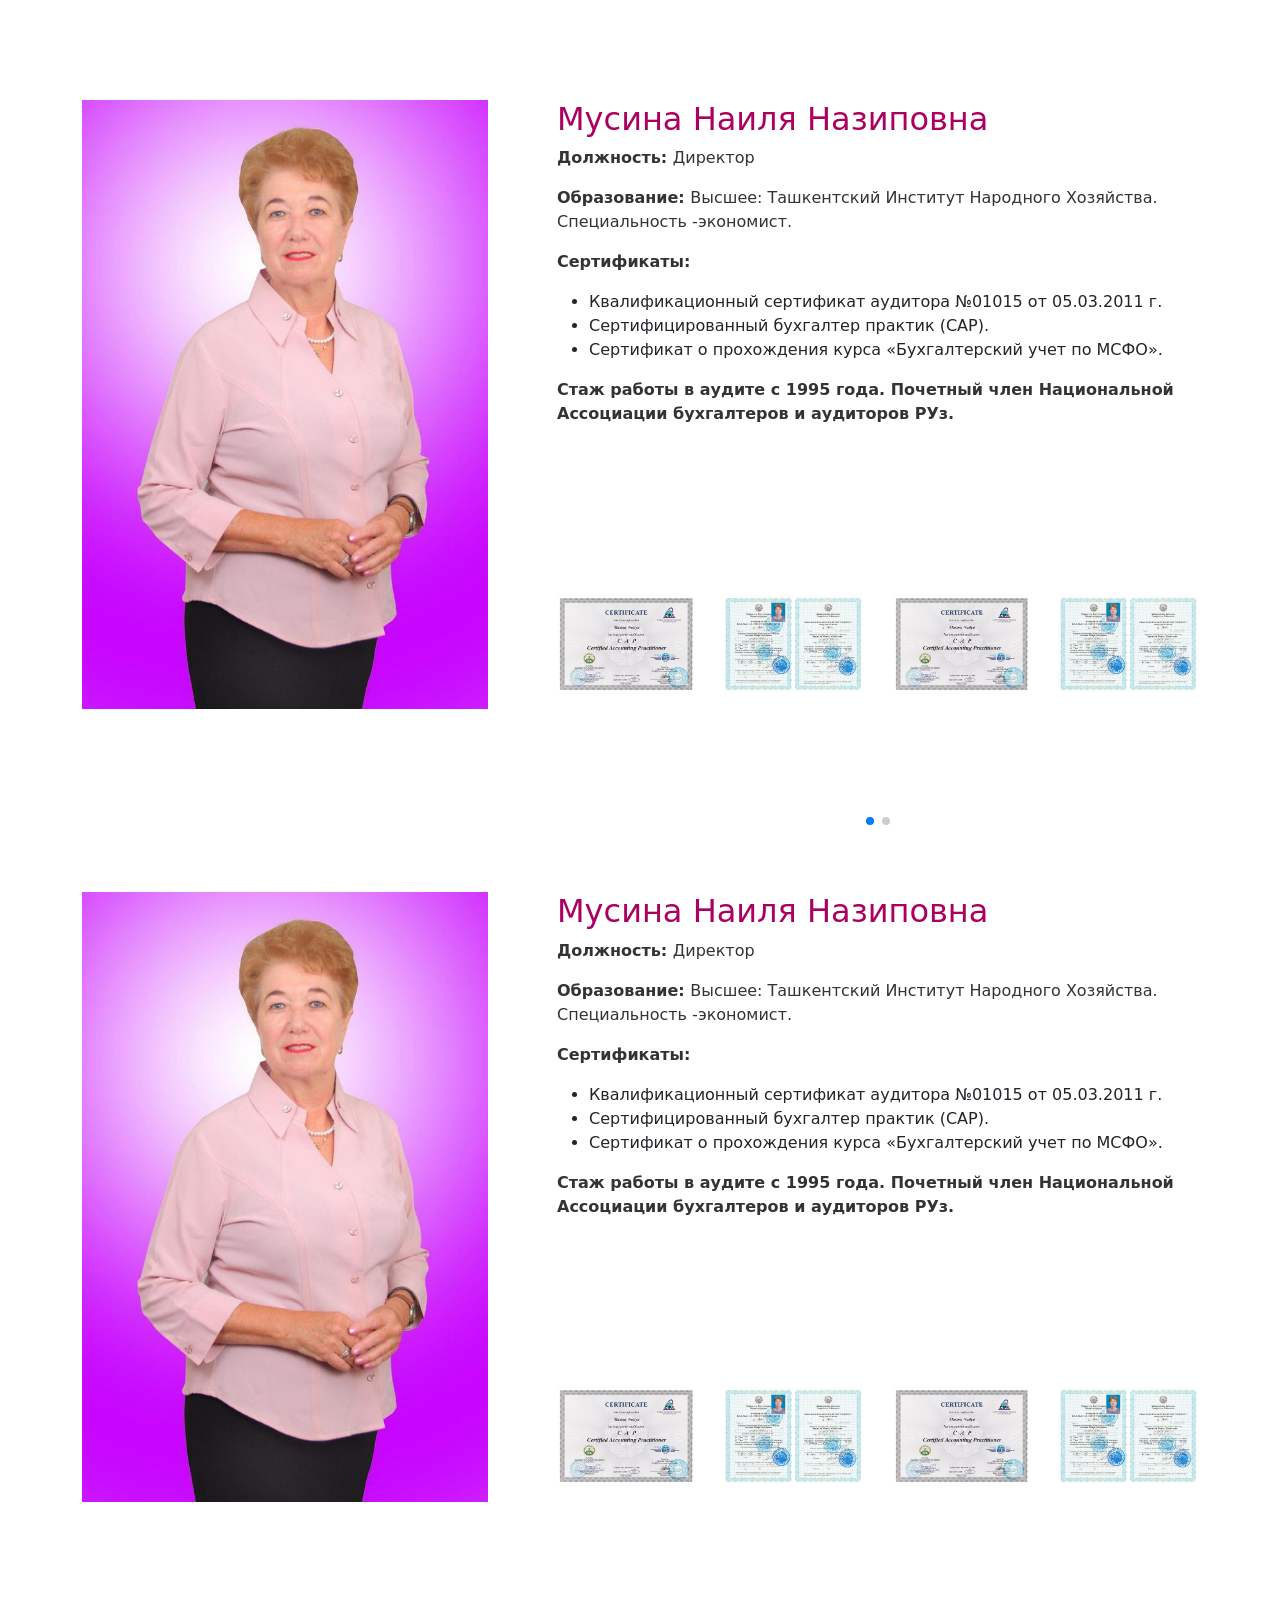
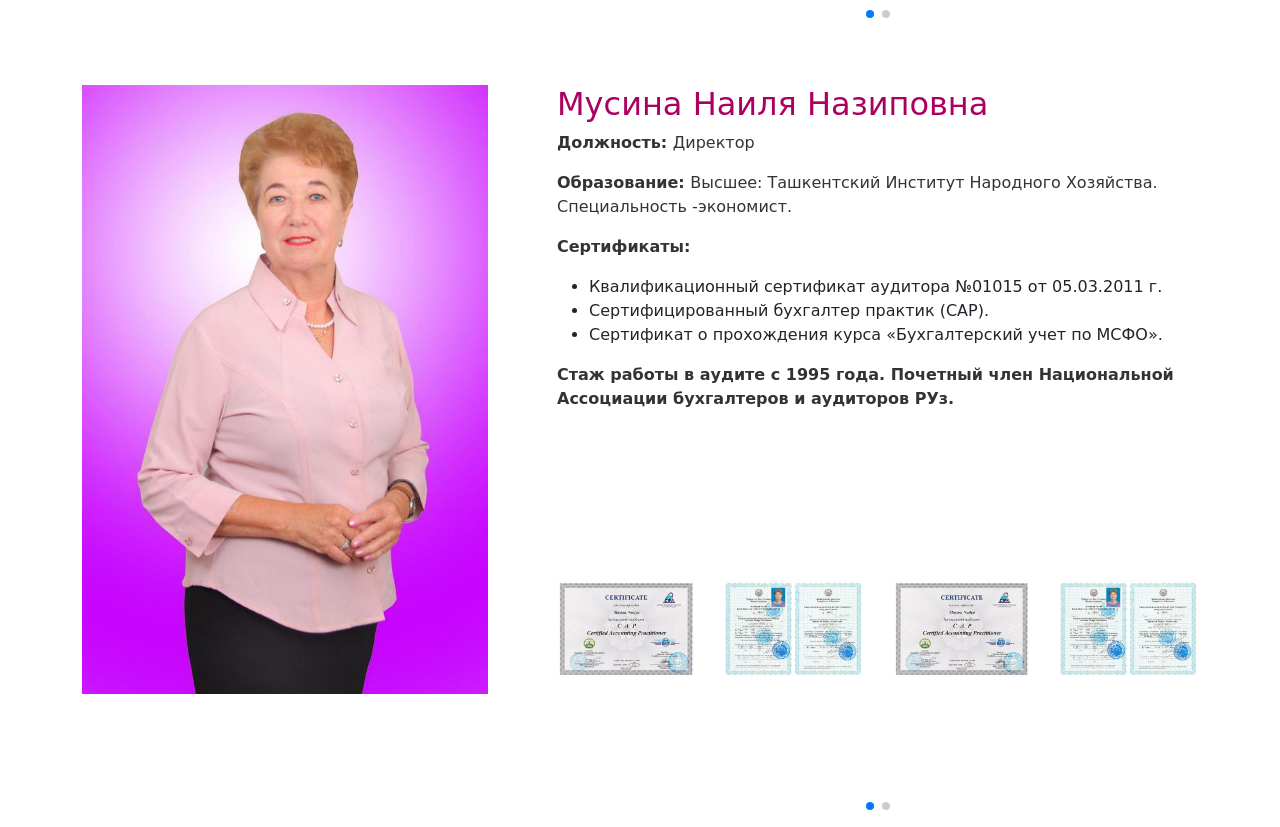
<file: about2.html>
<!DOCTYPE html>
<html lang="en">

<head>
    <meta charset="UTF-8">
    <meta name="viewport" content="width=device-width, initial-scale=1.0">
    <link rel="stylesheet" href="assets/css/bootstrap.min.css">
    <link rel="stylesheet" href="assets/css/aos.css">
    <link rel="stylesheet" href="assets/css/all.min.css">
    <link rel="stylesheet" href="assets/css/lightcase.css">
    <link rel="stylesheet" href="assets/css/swiper-bundle.min.css">

    <link rel="stylesheet" href="https://cdn.jsdelivr.net/npm/@fancyapps/ui@4/dist/fancybox.css" />

    <title>Document</title>
    <style>
        .about-main {
            margin-top: 100px;
            min-height: 1000px;
        }

        .about-main .row {
            height: 80%;
            margin-bottom: 50px;
        }

        .about-main .row>div,
        .about-main .row>div>img {
            height: 100%;
        }

        .about-main .row>div>img {
            width: 90%;
            object-fit: cover;
            object-position: top;
        }

        .about-main .about-content h2 {
            color: #AC0060;
        }

        .about-main .about-content p {
            color: #333;
            font-weight: bold;
        }

        .about-main .about-content p span {
            font-weight: normal;
        }

        html,
        .swiper {
            width: 100%;
            height: 400px;
        }

        .swiper-slide {
            text-align: center;
            font-size: 18px;
            background: #fff;
            display: flex;
            justify-content: center;
            align-items: center;
        }

        .swiper-slide img {
            display: block;
            width: 100%;
            height: 100%;
            object-fit: contain;
        }

        @media screen and (max-width: 992px) {
            .swiper {
                width: 200%;
                margin-left: -88%;
            }

            .about-main .row img{
                width: 100% !important;
            }
        }

        @media screen and (max-width: 768px) {
            .swiper {
                width: 100%;
                margin-left: 0;
            }
        }
    </style>
</head>

<body>
    <section class="about-main">
        <div class="container">
            <div class="row">
                <div class="col-md-5 col-sm-12">
                    <img src="/assets/images/image.png" alt="image audit varn">
                </div>
                <div class="col-md-7 col-sm-12 about-content">
                    <h2>Мусина Наиля Назиповна</h2>
                    <p>Должность: <span>Директор</span></p>
                    <p>Образование: <span>Высшее: Ташкентский
                            Институт Народного Хозяйства.
                            Специальность -экономист.
                        </span></p>
                    <p>Сертификаты:</p>
                    <ul>
                        <li>Квалификационный сертификат аудитора №01015 от 05.03.2011 г.</li>
                        <li>Сертифицированный бухгалтер практик (САР).</li>
                        <li>Сертификат о прохождения курса «Бухгалтерский учет по МСФО».</li>
                    </ul>
                    <p>Стаж работы в аудите с 1995 года.
                        Почетный член Национальной Ассоциации бухгалтеров и аудиторов РУз.</p>
                    <div class="swiper mySwiper">
                        <div class="swiper-wrapper">
                            <div class="swiper-slide">
                                <a href="./assets/images/sf.png" data-fancybox="gallery"><img src="./assets/images/sf.png" alt=""></a>
                            </div>
                            <div class="swiper-slide">
                                <a href="./assets/images/sf2.png" data-fancybox="gallery"><img src="./assets/images/sf2.png" alt=""></a>
                            </div>
                            <div class="swiper-slide">
                                <a href="./assets/images/sf2.png" data-fancybox="gallery"><img src="./assets/images/sf.png" alt=""></a>
                            </div>
                            <div class="swiper-slide">
                                <a href="./assets/images/sf2.png" data-fancybox="gallery"><img src="./assets/images/sf2.png" alt=""></a>
                            </div>
                            <div class="swiper-slide">
                                <a href="./assets/images/sf2.png" data-fancybox="gallery"><img src="./assets/images/sf.png" alt=""></a>
                            </div>
                        </div>
                        <div class="swiper-pagination"></div>
                    </div>
                </div>
            </div>
            <div class="row">
                <div class="col-md-5 col-sm-12">
                    <img src="/assets/images/image.png" alt="image audit varn">
                </div>
                <div class="col-md-7 col-sm-12 about-content">
                    <h2>Мусина Наиля Назиповна</h2>
                    <p>Должность: <span>Директор</span></p>
                    <p>Образование: <span>Высшее: Ташкентский
                            Институт Народного Хозяйства.
                            Специальность -экономист.
                        </span></p>
                    <p>Сертификаты:</p>
                    <ul>
                        <li>Квалификационный сертификат аудитора №01015 от 05.03.2011 г.</li>
                        <li>Сертифицированный бухгалтер практик (САР).</li>
                        <li>Сертификат о прохождения курса «Бухгалтерский учет по МСФО».</li>
                    </ul>
                    <p>Стаж работы в аудите с 1995 года.
                        Почетный член Национальной Ассоциации бухгалтеров и аудиторов РУз.</p>
                    <div class="swiper mySwiper">
                        <div class="swiper-wrapper">
                            <div class="swiper-slide">
                                <a href="./assets/images/sf.png" data-fancybox="gallery"><img src="./assets/images/sf.png"
                                        alt=""></a>
                            </div>
                            <div class="swiper-slide">
                                <a href="./assets/images/sf2.png" data-fancybox="gallery"><img src="./assets/images/sf2.png"
                                        alt=""></a>
                            </div>
                            <div class="swiper-slide">
                                <a href="./assets/images/sf2.png" data-fancybox="gallery"><img src="./assets/images/sf.png"
                                        alt=""></a>
                            </div>
                            <div class="swiper-slide">
                                <a href="./assets/images/sf2.png" data-fancybox="gallery"><img src="./assets/images/sf2.png"
                                        alt=""></a>
                            </div>
                            <div class="swiper-slide">
                                <a href="./assets/images/sf2.png" data-fancybox="gallery"><img src="./assets/images/sf.png"
                                        alt=""></a>
                            </div>
                        </div>
                        <div class="swiper-pagination"></div>
                    </div>
                </div>
            </div>
            <div class="row">
                <div class="col-md-5 col-sm-12">
                    <img src="/assets/images/image.png" alt="image audit varn">
                </div>
                <div class="col-md-7 col-sm-12 about-content">
                    <h2>Мусина Наиля Назиповна</h2>
                    <p>Должность: <span>Директор</span></p>
                    <p>Образование: <span>Высшее: Ташкентский
                            Институт Народного Хозяйства.
                            Специальность -экономист.
                        </span></p>
                    <p>Сертификаты:</p>
                    <ul>
                        <li>Квалификационный сертификат аудитора №01015 от 05.03.2011 г.</li>
                        <li>Сертифицированный бухгалтер практик (САР).</li>
                        <li>Сертификат о прохождения курса «Бухгалтерский учет по МСФО».</li>
                    </ul>
                    <p>Стаж работы в аудите с 1995 года.
                        Почетный член Национальной Ассоциации бухгалтеров и аудиторов РУз.</p>
                    <div class="swiper mySwiper">
                        <div class="swiper-wrapper">
                            <div class="swiper-slide">
                                <a href="./assets/images/sf.png" data-fancybox="gallery"><img src="./assets/images/sf.png"
                                        alt=""></a>
                            </div>
                            <div class="swiper-slide">
                                <a href="./assets/images/sf2.png" data-fancybox="gallery"><img src="./assets/images/sf2.png"
                                        alt=""></a>
                            </div>
                            <div class="swiper-slide">
                                <a href="./assets/images/sf2.png" data-fancybox="gallery"><img src="./assets/images/sf.png"
                                        alt=""></a>
                            </div>
                            <div class="swiper-slide">
                                <a href="./assets/images/sf2.png" data-fancybox="gallery"><img src="./assets/images/sf2.png"
                                        alt=""></a>
                            </div>
                            <div class="swiper-slide">
                                <a href="./assets/images/sf2.png" data-fancybox="gallery"><img src="./assets/images/sf.png"
                                        alt=""></a>
                            </div>
                        </div>
                        <div class="swiper-pagination"></div>
                    </div>
                </div>
            </div>
        </div>

    </section>





    <script src="https://cdn.jsdelivr.net/npm/@fancyapps/ui@4/dist/fancybox.umd.js"></script>
    <script src="https://cdn.jsdelivr.net/npm/swiper@11/swiper-bundle.min.js"></script>
    <script>
        var swiper = new Swiper(".mySwiper", {
            slidesPerView: 3,
            spaceBetween: 30,
            freeMode: true,
            pagination: {
                el: ".swiper-pagination",
                clickable: true,
            },
            breakpoints: {
                576: {
                    slidesPerView: 2,
                },
                768: {
                    slidesPerView: 3,
                },
                992: {
                    slidesPerView: 4,
                },
            }
        });
    </script>
</body>

</html>
</file>
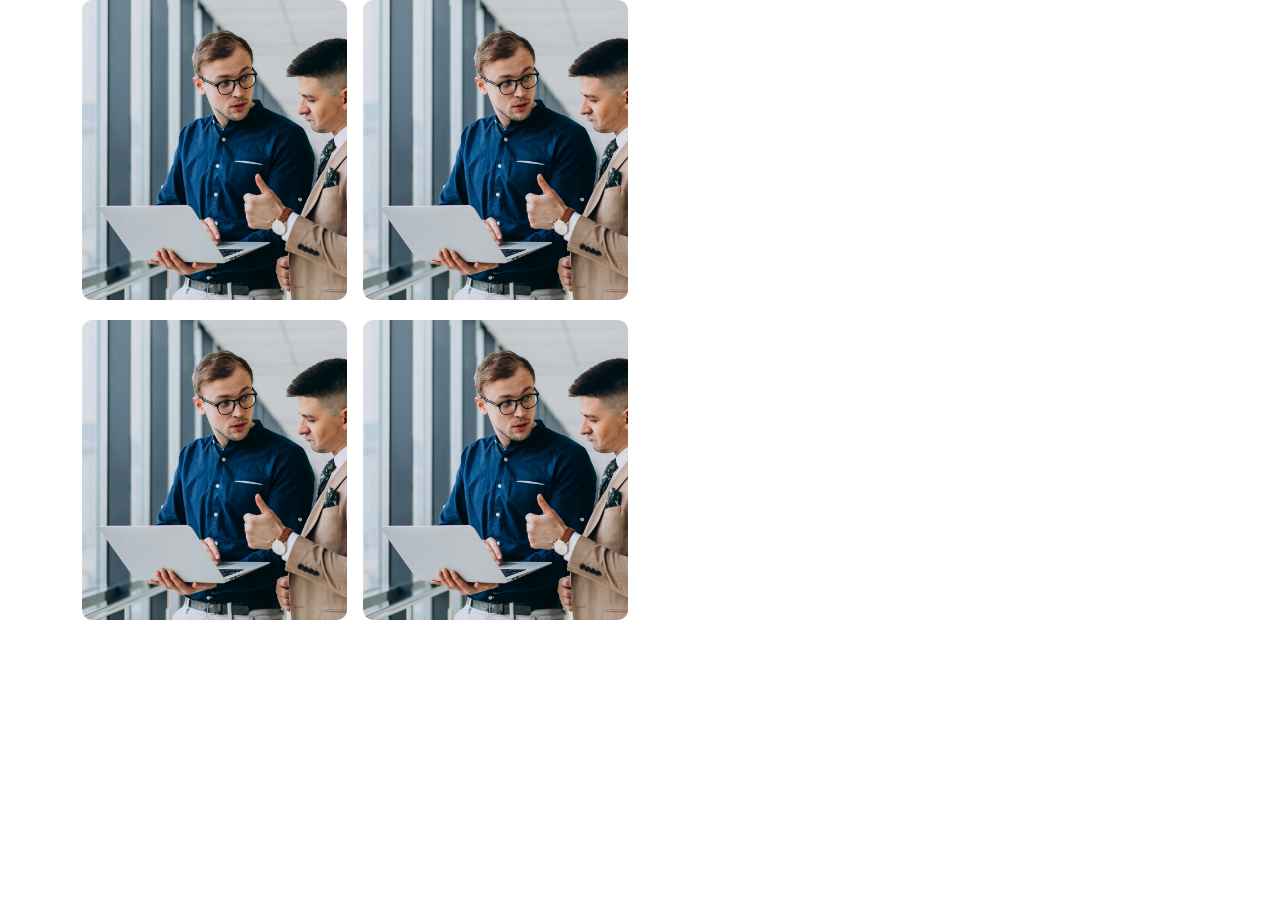
<file: about3.html>
<!DOCTYPE html>
<html lang="en">
<head>
    <meta charset="UTF-8">
    <meta name="viewport" content="width=device-width, initial-scale=1.0">
    <link rel="stylesheet" href="assets/css/bootstrap.min.css">
    <link rel="stylesheet" href="assets/css/aos.css">
    <link rel="stylesheet" href="assets/css/all.min.css">
    <link rel="stylesheet" href="assets/css/lightcase.css">
    <link rel="stylesheet" href="assets/css/swiper-bundle.min.css">

    <link rel="stylesheet" href="https://cdn.jsdelivr.net/npm/@fancyapps/ui@4/dist/fancybox.css" />
    <title>Document</title>
    <style>
        .about3-main{
            height: 800px;
        }
        .about3-images {
            height: 100%;
            display: flex;
            justify-content: space-between;
            align-items: center;
        }
        .about3-images a {
            width: 48.5%;
            height: 300px;
            object-fit: cover;
            object-position: center;
            margin-bottom: 20px;
            border-radius: 10px;
        }

        .about3-images img {
            width: 100%;
            height: 100%;
            object-fit: cover;
            object-position: center;
            margin-bottom: 20px;
            border-radius: 10px;
        }
    </style>
</head>
<body>
    <section class="about3-main">
        <div class="container">
            <div class="row">
                <div class="col-6 about3-images d-flex flex-wrap gallery">
                    <a href="assets/images/bg/image.webp" data-fancybox="gallery"><img src="assets/images/bg/image.webp" alt=""></a>
                    <a href="assets/images/bg/image.webp" data-fancybox="gallery"><img src="assets/images/bg/image.webp" alt=""></a>
                    <a href="assets/images/bg/image.webp" data-fancybox="gallery"><img src="assets/images/bg/image.webp" alt=""></a>
                    <a href="assets/images/bg/image.webp" data-fancybox="gallery"><img src="assets/images/bg/image.webp" alt=""></a>
                </div>
                <div class="col-6"></div>
            </div>
        </div>
    </section>


    <script src="https://cdn.jsdelivr.net/npm/@fancyapps/ui@4/dist/fancybox.umd.js"></script>
    <script src="https://cdn.jsdelivr.net/npm/swiper@11/swiper-bundle.min.js"></script>
</body>
</html>
</file>
<file: assets/css/lightcase.css>
/**
 * Lightcase - jQuery Plugin
 * The smart and flexible Lightbox Plugin.
 *
 * @author		Cornel Boppart <cornel@bopp-art.com>
 * @copyright	Author
 *
 * @version		2.5.0 (11/03/2018)
 */
/**
 * Lightcase settings
 *
 * Note: Override default settings for your project without touching this source code by simply
 * defining those variables within a SASS map called '$lightcase-custom'.
 *
 * // Example usage
 * $lightcase-custom: (
 *   'breakpoint': 768px
 * );
 */
@font-face {
  font-family: 'lightcase';
  src: url("../fonts/lightcase.eot?55356177");
  src: url("../fonts/lightcase.eot?55356177#iefix") format("embedded-opentype"), url("../fonts/lightcase.woff?55356177") format("woff"), url("../fonts/lightcase.ttf?55356177") format("truetype"), url("../fonts/lightcase.svg?55356177#lightcase") format("svg");
  font-weight: normal;
  font-style: normal;
}
/* line 12, ../scss/components/fonts/_font-lightcase.scss */
[class*='lightcase-icon-']:before {
  font-family: 'lightcase', sans-serif;
  font-style: normal;
  font-weight: normal;
  speak: none;
  display: inline-block;
  text-decoration: inherit;
  width: 1em;
  text-align: center;
  /* For safety - reset parent styles, that can break glyph codes*/
  font-variant: normal;
  text-transform: none;
  /* fix buttons height, for twitter bootstrap */
  line-height: 1em;
  /* Uncomment for 3D effect */
  /* text-shadow: 1px 1px 1px rgba(127, 127, 127, 0.3); */
}

/* Codes */
/* line 35, ../scss/components/fonts/_font-lightcase.scss */
.lightcase-icon-play:before {
  content: '\e800';
}

/* line 36, ../scss/components/fonts/_font-lightcase.scss */
.lightcase-icon-pause:before {
  content: '\e801';
}

/* line 37, ../scss/components/fonts/_font-lightcase.scss */
.lightcase-icon-close:before {
  content: '\e802';
}

/* line 38, ../scss/components/fonts/_font-lightcase.scss */
.lightcase-icon-prev:before {
  content: '\e803';
}

/* line 39, ../scss/components/fonts/_font-lightcase.scss */
.lightcase-icon-next:before {
  content: '\e804';
}

/* line 40, ../scss/components/fonts/_font-lightcase.scss */
.lightcase-icon-spin:before {
  content: '\e805';
}

/**
 * Mixin providing icon defaults to be used on top of font-lightcase.
 *
 * Example usage:
 * @include icon(#e9e9e9)
 */
/**
 * Mixin providing icon defaults including a hover status to be used
 * on top of font-lightcase.
 *
 * Example usage:
 * @include icon-hover(#e9e9e9, #fff)
 */
/**
 * Provides natural content overflow behavior and scrolling support
 * even so for touch devices.
 *
 * Example usage:
 * @include overflow()
 */
/**
 * Neutralizes/resets dimensions including width, height, position as well as margins,
 * paddings and styles. Used to enforce a neutral and unstyled look and behavoir!
 *
 * Example usage:
 * @include clear(true)
 *
 * @param boolean $important
 */
@-webkit-keyframes lightcase-spin {
  0% {
    -webkit-transform: rotate(0deg);
    -moz-transform: rotate(0deg);
    -o-transform: rotate(0deg);
    transform: rotate(0deg);
  }
  100% {
    -webkit-transform: rotate(359deg);
    -moz-transform: rotate(359deg);
    -o-transform: rotate(359deg);
    transform: rotate(359deg);
  }
}
@-moz-keyframes lightcase-spin {
  0% {
    -webkit-transform: rotate(0deg);
    -moz-transform: rotate(0deg);
    -o-transform: rotate(0deg);
    transform: rotate(0deg);
  }
  100% {
    -webkit-transform: rotate(359deg);
    -moz-transform: rotate(359deg);
    -o-transform: rotate(359deg);
    transform: rotate(359deg);
  }
}
@-o-keyframes lightcase-spin {
  0% {
    -webkit-transform: rotate(0deg);
    -moz-transform: rotate(0deg);
    -o-transform: rotate(0deg);
    transform: rotate(0deg);
  }
  100% {
    -webkit-transform: rotate(359deg);
    -moz-transform: rotate(359deg);
    -o-transform: rotate(359deg);
    transform: rotate(359deg);
  }
}
@-ms-keyframes lightcase-spin {
  0% {
    -webkit-transform: rotate(0deg);
    -moz-transform: rotate(0deg);
    -o-transform: rotate(0deg);
    transform: rotate(0deg);
  }
  100% {
    -webkit-transform: rotate(359deg);
    -moz-transform: rotate(359deg);
    -o-transform: rotate(359deg);
    transform: rotate(359deg);
  }
}
@keyframes lightcase-spin {
  0% {
    -webkit-transform: rotate(0deg);
    -moz-transform: rotate(0deg);
    -o-transform: rotate(0deg);
    transform: rotate(0deg);
  }
  100% {
    -webkit-transform: rotate(359deg);
    -moz-transform: rotate(359deg);
    -o-transform: rotate(359deg);
    transform: rotate(359deg);
  }
}
/* line 1, ../scss/components/modules/_case.scss */
#lightcase-case {
  display: none;
  position: fixed;
  z-index: 2002;
  top: 50%;
  left: 50%;
  font-family: arial, sans-serif;
  font-size: 13px;
  line-height: 1.5;
  text-align: left;
  text-shadow: 0 0 10px rgba(0, 0, 0, 0.5);
}
@media screen and (max-width: 640px) {
  /* line 16, ../scss/components/modules/_case.scss */
  html[data-lc-type=inline] #lightcase-case, html[data-lc-type=ajax] #lightcase-case {
    position: fixed !important;
    top: 0 !important;
    left: 0 !important;
    right: 0 !important;
    bottom: 0 !important;
    margin: 0 !important;
    padding: 55px 0 70px 0;
    width: 100% !important;
    height: 100% !important;
    overflow: auto !important;
  }
}

@media screen and (min-width: 641px) {
  /* line 4, ../scss/components/modules/_content.scss */
  html:not([data-lc-type=error]) #lightcase-content {
    position: relative;
    z-index: 1;
    text-shadow: none;
    background-color: #fff;
    -webkit-box-shadow: 0 0 30px rgba(0, 0, 0, 0.5);
    -moz-box-shadow: 0 0 30px rgba(0, 0, 0, 0.5);
    -o-box-shadow: 0 0 30px rgba(0, 0, 0, 0.5);
    box-shadow: 0 0 30px rgba(0, 0, 0, 0.5);
    -webkit-backface-visibility: hidden;
  }
}
@media screen and (min-width: 641px) {
  /* line 23, ../scss/components/modules/_content.scss */
  html[data-lc-type=image] #lightcase-content, html[data-lc-type=video] #lightcase-content {
    background-color: #333;
  }
}
/* line 31, ../scss/components/modules/_content.scss */
html[data-lc-type=inline] #lightcase-content, html[data-lc-type=ajax] #lightcase-content, html[data-lc-type=error] #lightcase-content {
  -webkit-box-shadow: none;
  -moz-box-shadow: none;
  -o-box-shadow: none;
  box-shadow: none;
}
@media screen and (max-width: 640px) {
  /* line 31, ../scss/components/modules/_content.scss */
  html[data-lc-type=inline] #lightcase-content, html[data-lc-type=ajax] #lightcase-content, html[data-lc-type=error] #lightcase-content {
    position: relative !important;
    top: auto !important;
    left: auto !important;
    width: auto !important;
    height: auto !important;
    margin: 0 !important;
    padding: 0 !important;
    border: none !important;
    background: none !important;
  }
}
/* line 43, ../scss/components/modules/_content.scss */
html[data-lc-type=inline] #lightcase-content .lightcase-contentInner, html[data-lc-type=ajax] #lightcase-content .lightcase-contentInner, html[data-lc-type=error] #lightcase-content .lightcase-contentInner {
  -webkit-box-sizing: border-box;
  -moz-box-sizing: border-box;
  -o-box-sizing: border-box;
  box-sizing: border-box;
}
@media screen and (max-width: 640px) {
  /* line 43, ../scss/components/modules/_content.scss */
  html[data-lc-type=inline] #lightcase-content .lightcase-contentInner, html[data-lc-type=ajax] #lightcase-content .lightcase-contentInner, html[data-lc-type=error] #lightcase-content .lightcase-contentInner {
    padding: 15px;
  }
  /* line 52, ../scss/components/modules/_content.scss */
  html[data-lc-type=inline] #lightcase-content .lightcase-contentInner, html[data-lc-type=inline] #lightcase-content .lightcase-contentInner > *, html[data-lc-type=ajax] #lightcase-content .lightcase-contentInner, html[data-lc-type=ajax] #lightcase-content .lightcase-contentInner > *, html[data-lc-type=error] #lightcase-content .lightcase-contentInner, html[data-lc-type=error] #lightcase-content .lightcase-contentInner > * {
    width: 100% !important;
    max-width: none !important;
  }
  /* line 59, ../scss/components/modules/_content.scss */
  html[data-lc-type=inline] #lightcase-content .lightcase-contentInner > *:not(iframe), html[data-lc-type=ajax] #lightcase-content .lightcase-contentInner > *:not(iframe), html[data-lc-type=error] #lightcase-content .lightcase-contentInner > *:not(iframe) {
    height: auto !important;
    max-height: none !important;
  }
}
@media screen and (max-width: 640px) {
  /* line 70, ../scss/components/modules/_content.scss */
  html.lightcase-isMobileDevice[data-lc-type=iframe] #lightcase-content .lightcase-contentInner iframe {
    overflow: auto;
    -webkit-overflow-scrolling: touch;
  }
}
@media screen and (max-width: 640px) and (min-width: 641px) {
  /* line 74, ../scss/components/modules/_content.scss */
  html[data-lc-type=image] #lightcase-content .lightcase-contentInner, html[data-lc-type=video] #lightcase-content .lightcase-contentInner {
    line-height: 0.75;
  }
}

/* line 82, ../scss/components/modules/_content.scss */
html[data-lc-type=image] #lightcase-content .lightcase-contentInner {
  position: relative;
  overflow: hidden !important;
}
@media screen and (max-width: 640px) {
  /* line 91, ../scss/components/modules/_content.scss */
  html[data-lc-type=inline] #lightcase-content .lightcase-contentInner .lightcase-inlineWrap, html[data-lc-type=ajax] #lightcase-content .lightcase-contentInner .lightcase-inlineWrap, html[data-lc-type=error] #lightcase-content .lightcase-contentInner .lightcase-inlineWrap {
    position: relative !important;
    top: auto !important;
    left: auto !important;
    width: auto !important;
    height: auto !important;
    margin: 0 !important;
    padding: 0 !important;
    border: none !important;
    background: none !important;
  }
}
@media screen and (min-width: 641px) {
  /* line 100, ../scss/components/modules/_content.scss */
  html:not([data-lc-type=error]) #lightcase-content .lightcase-contentInner .lightcase-inlineWrap {
    padding: 30px;
    overflow: auto;
    -webkit-box-sizing: border-box;
    -moz-box-sizing: border-box;
    -o-box-sizing: border-box;
    box-sizing: border-box;
  }
}
@media screen and (max-width: 640px) {
  /* line 117, ../scss/components/modules/_content.scss */
  #lightcase-content h1, #lightcase-content h2, #lightcase-content h3, #lightcase-content h4, #lightcase-content h5, #lightcase-content h6, #lightcase-content p {
    color: #aaa;
  }
}
@media screen and (min-width: 641px) {
  /* line 117, ../scss/components/modules/_content.scss */
  #lightcase-content h1, #lightcase-content h2, #lightcase-content h3, #lightcase-content h4, #lightcase-content h5, #lightcase-content h6, #lightcase-content p {
    color: #333;
  }
}

/* line 3, ../scss/components/modules/_error.scss */
#lightcase-case p.lightcase-error {
  margin: 0;
  font-size: 17px;
  text-align: center;
  white-space: nowrap;
  overflow: hidden;
  text-overflow: ellipsis;
  color: #aaa;
}
@media screen and (max-width: 640px) {
  /* line 3, ../scss/components/modules/_error.scss */
  #lightcase-case p.lightcase-error {
    padding: 30px 0;
  }
}
@media screen and (min-width: 641px) {
  /* line 3, ../scss/components/modules/_error.scss */
  #lightcase-case p.lightcase-error {
    padding: 0;
  }
}

/* line 4, ../scss/components/modules/_global.scss */
.lightcase-open body {
  overflow: hidden;
}
/* line 8, ../scss/components/modules/_global.scss */
.lightcase-isMobileDevice .lightcase-open body {
  max-width: 100%;
  max-height: 100%;
}

/* line 1, ../scss/components/modules/_info.scss */
#lightcase-info {
  position: absolute;
  padding-top: 15px;
}
/* line 9, ../scss/components/modules/_info.scss */
#lightcase-info #lightcase-title,
#lightcase-info #lightcase-caption {
  margin: 0;
  padding: 0;
  line-height: 1.5;
  font-weight: normal;
  text-overflow: ellipsis;
}
/* line 19, ../scss/components/modules/_info.scss */
#lightcase-info #lightcase-title {
  font-size: 17px;
  color: #aaa;
}
@media screen and (max-width: 640px) {
  /* line 19, ../scss/components/modules/_info.scss */
  #lightcase-info #lightcase-title {
    position: fixed;
    top: 10px;
    left: 0;
    max-width: 87.5%;
    padding: 5px 15px;
    background: #333;
  }
}
/* line 33, ../scss/components/modules/_info.scss */
#lightcase-info #lightcase-caption {
  clear: both;
  font-size: 13px;
  color: #aaa;
}
/* line 39, ../scss/components/modules/_info.scss */
#lightcase-info #lightcase-sequenceInfo {
  font-size: 11px;
  color: #aaa;
}
@media screen and (max-width: 640px) {
  /* line 45, ../scss/components/modules/_info.scss */
  .lightcase-fullScreenMode #lightcase-info {
    padding-left: 15px;
    padding-right: 15px;
  }
  /* line 51, ../scss/components/modules/_info.scss */
  html:not([data-lc-type=image]):not([data-lc-type=video]):not([data-lc-type=flash]):not([data-lc-type=error]) #lightcase-info {
    position: static;
  }
}

/* line 1, ../scss/components/modules/_loading.scss */
#lightcase-loading {
  position: fixed;
  z-index: 9999;
  width: 1.123em;
  height: auto;
  font-size: 38px;
  line-height: 1;
  text-align: center;
  text-shadow: none;
  position: fixed;
  z-index: 2001;
  top: 50%;
  left: 50%;
  margin-top: -0.5em;
  margin-left: -0.5em;
  opacity: 1;
  font-size: 32px;
  text-shadow: 0 0 15px #fff;
  -moz-transform-origin: 50% 53%;
  -webkit-animation: lightcase-spin 0.5s infinite linear;
  -moz-animation: lightcase-spin 0.5s infinite linear;
  -o-animation: lightcase-spin 0.5s infinite linear;
  animation: lightcase-spin 0.5s infinite linear;
}
/* line 20, ../scss/components/mixins/_presets.scss */
#lightcase-loading, #lightcase-loading:focus {
  text-decoration: none;
  color: #fff;
  -webkit-tap-highlight-color: transparent;
  -webkit-transition: color, opacity, ease-in-out 0.25s;
  -moz-transition: color, opacity, ease-in-out 0.25s;
  -o-transition: color, opacity, ease-in-out 0.25s;
  transition: color, opacity, ease-in-out 0.25s;
}
/* line 32, ../scss/components/mixins/_presets.scss */
#lightcase-loading > span {
  display: inline-block;
  text-indent: -9999px;
}

/* line 2, ../scss/components/modules/_navigation.scss */
a[class*='lightcase-icon-'] {
  position: fixed;
  z-index: 9999;
  width: 1.123em;
  height: auto;
  font-size: 38px;
  line-height: 1;
  text-align: center;
  text-shadow: none;
  outline: none;
  cursor: pointer;
}
/* line 20, ../scss/components/mixins/_presets.scss */
a[class*='lightcase-icon-'], a[class*='lightcase-icon-']:focus {
  text-decoration: none;
  color: rgba(255, 255, 255, 0.6);
  -webkit-tap-highlight-color: transparent;
  -webkit-transition: color, opacity, ease-in-out 0.25s;
  -moz-transition: color, opacity, ease-in-out 0.25s;
  -o-transition: color, opacity, ease-in-out 0.25s;
  transition: color, opacity, ease-in-out 0.25s;
}
/* line 32, ../scss/components/mixins/_presets.scss */
a[class*='lightcase-icon-'] > span {
  display: inline-block;
  text-indent: -9999px;
}
/* line 49, ../scss/components/mixins/_presets.scss */
a[class*='lightcase-icon-']:hover {
  color: white;
  text-shadow: 0 0 15px white;
}
/* line 10, ../scss/components/modules/_navigation.scss */
.lightcase-isMobileDevice a[class*='lightcase-icon-']:hover {
  color: #aaa;
  text-shadow: none;
}
/* line 17, ../scss/components/modules/_navigation.scss */
a[class*='lightcase-icon-'].lightcase-icon-close {
  position: fixed;
  top: 15px;
  right: 15px;
  bottom: auto;
  margin: 0;
  opacity: 0;
  outline: none;
}
/* line 28, ../scss/components/modules/_navigation.scss */
a[class*='lightcase-icon-'].lightcase-icon-prev {
  left: 15px;
}
/* line 33, ../scss/components/modules/_navigation.scss */
a[class*='lightcase-icon-'].lightcase-icon-next {
  right: 15px;
}
/* line 38, ../scss/components/modules/_navigation.scss */
a[class*='lightcase-icon-'].lightcase-icon-pause, a[class*='lightcase-icon-'].lightcase-icon-play {
  left: 50%;
  margin-left: -0.5em;
}
@media screen and (min-width: 641px) {
  /* line 38, ../scss/components/modules/_navigation.scss */
  a[class*='lightcase-icon-'].lightcase-icon-pause, a[class*='lightcase-icon-'].lightcase-icon-play {
    opacity: 0;
  }
}
@media screen and (max-width: 640px) {
  /* line 2, ../scss/components/modules/_navigation.scss */
  a[class*='lightcase-icon-'] {
    bottom: 15px;
    font-size: 24px;
  }
}
@media screen and (min-width: 641px) {
  /* line 2, ../scss/components/modules/_navigation.scss */
  a[class*='lightcase-icon-'] {
    bottom: 50%;
    margin-bottom: -0.5em;
  }
  /* line 57, ../scss/components/modules/_navigation.scss */
  a[class*='lightcase-icon-']:hover, #lightcase-case:hover ~ a[class*='lightcase-icon-'] {
    opacity: 1;
  }
}

/* line 1, ../scss/components/modules/_overlay.scss */
#lightcase-overlay {
  display: none;
  width: 100%;
  min-height: 100%;
  position: fixed;
  z-index: 2000;
  top: -9999px;
  bottom: -9999px;
  left: 0;
  background: #333;
}
@media screen and (max-width: 640px) {
  /* line 1, ../scss/components/modules/_overlay.scss */
  #lightcase-overlay {
    opacity: 1 !important;
  }
}
</file>
